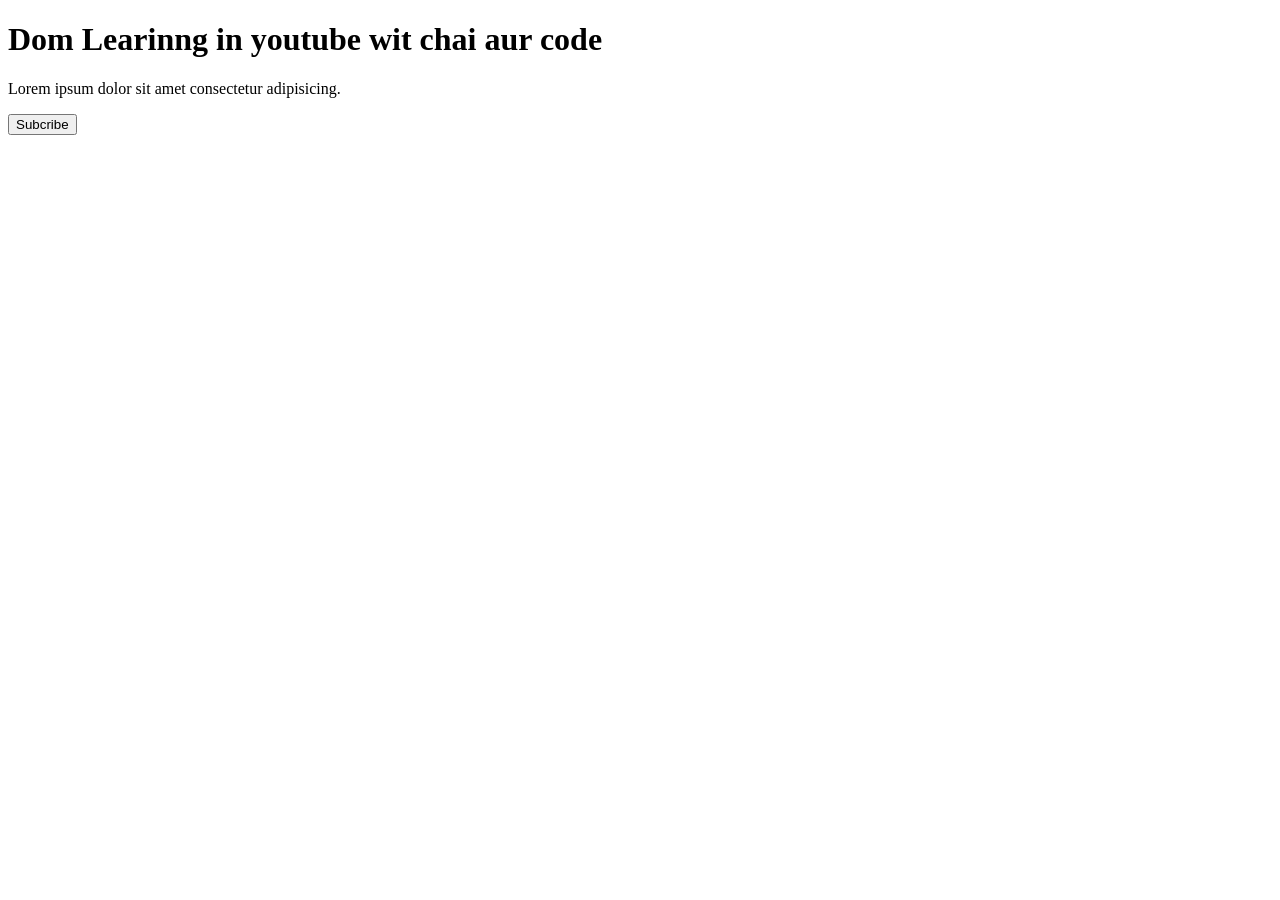
<file: Dom/index.html>
<!DOCTYPE html>
<html lang="en">

<head>
    <meta charset="UTF-8">
    <meta name="viewport" content="width=device-width, initial-scale=1.0">
    <title>Dom Learinng</title>
</head>

<body>
    <div class="demo">
        <h1 class="Heading">
            Dom Learinng in youtube wit chai aur code
        </h1>
        <p>Lorem ipsum dolor sit amet consectetur adipisicing.</p>

        <button id="btn">Subcribe</button>





        
        <!-- <script>
            const btn = document.getElementById("btn");
            btn.addEventListener("click", () => {
                btn.innerText = "Subscribed";
            })
        </script> -->
    </div> 
</body>

</html>
</file>
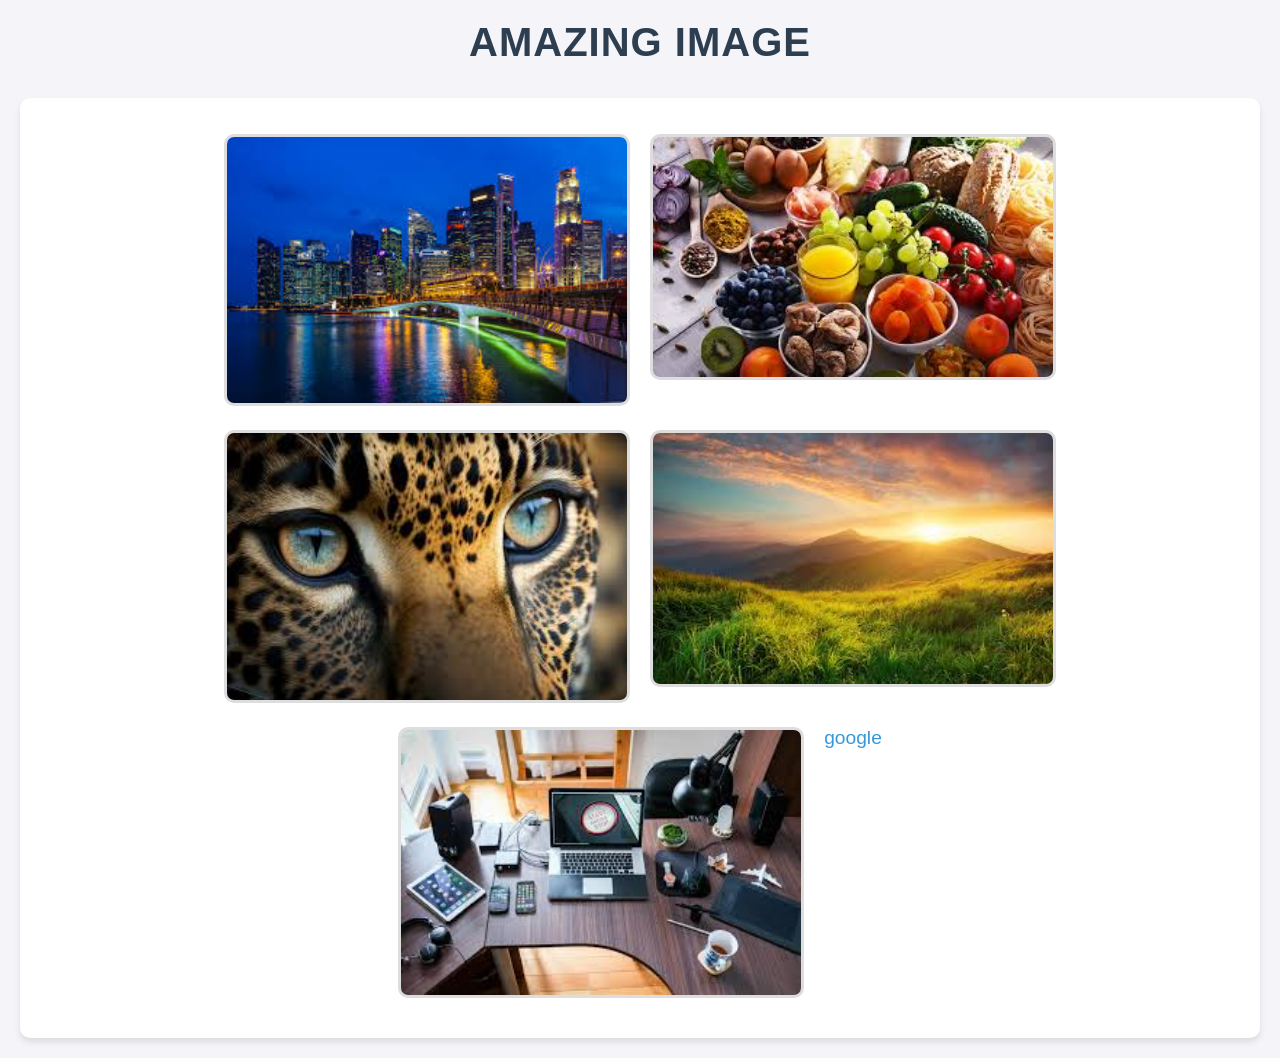
<file: Event/index.html>
<!DOCTYPE html>
<html lang="en">
<head>
    <meta charset="UTF-8">
    <meta name="viewport" content="width=device-width, initial-scale=1.0">
    <title>Learn Event function</title>
    <link rel="stylesheet" href="./style.css">
</head>
<body>
    <h2>Amazing Image </h2>
    <div>
        <ul id="images">
            <li><img width="400px" id="city" src="./image/city.jpeg" alt="city"></li>
            <li><img width="400px" id="food" src="./image/food.jpeg" alt="food"></li>
            <li><img width="400px" id="animal" src="./image/animal.jpeg" alt="animal"></li>
            <li><img width="400px" id="nature" src="./image/nature.jpeg" alt="nature"></li>
            <li><img width="400px" id="tech" src="./image/tech.jpeg" alt="tech"></li>
            <li> <a href="https://google.com" id="google"> google</a></li>
        </ul>
    </div>
    <script src="./event.js"></script>
</body>
</html>
</file>
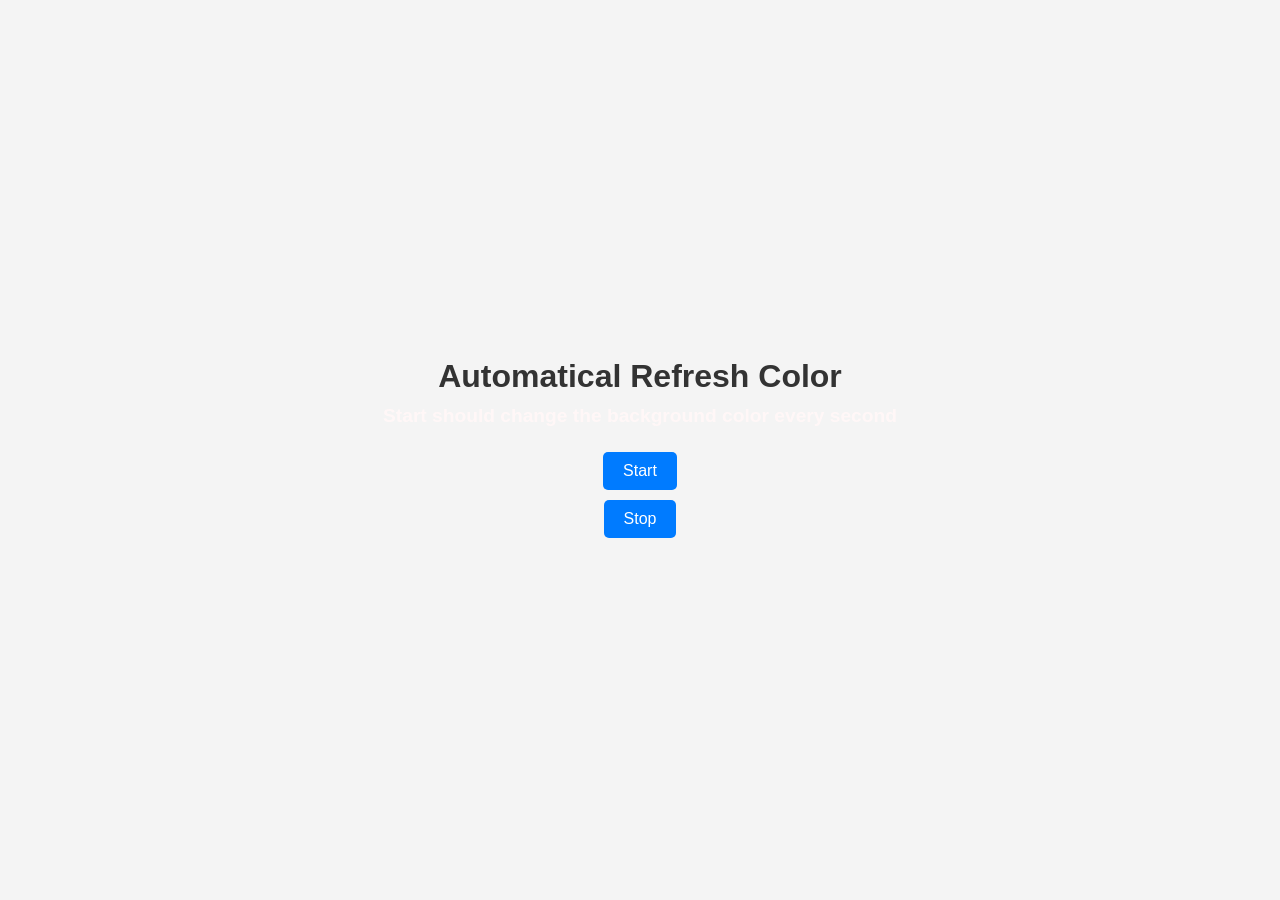
<file: Async/project1/index.html>
<!DOCTYPE html>
<html lang="en">
<head>
    <meta charset="UTF-8">
    <meta name="viewport" content="width=device-width, initial-scale=1.0">
    <link rel="stylesheet" href="style.css">
    <title>Change Background</title>
</head>
<body>
    <h1>Automatical Refresh Color</h1>
    <h2>Start should change the background color every second</h2>
    <button id="start">Start</button>
    <button id="stop">Stop</button>
    <script src="./app.js"></script>
</body>
</html>
</file>
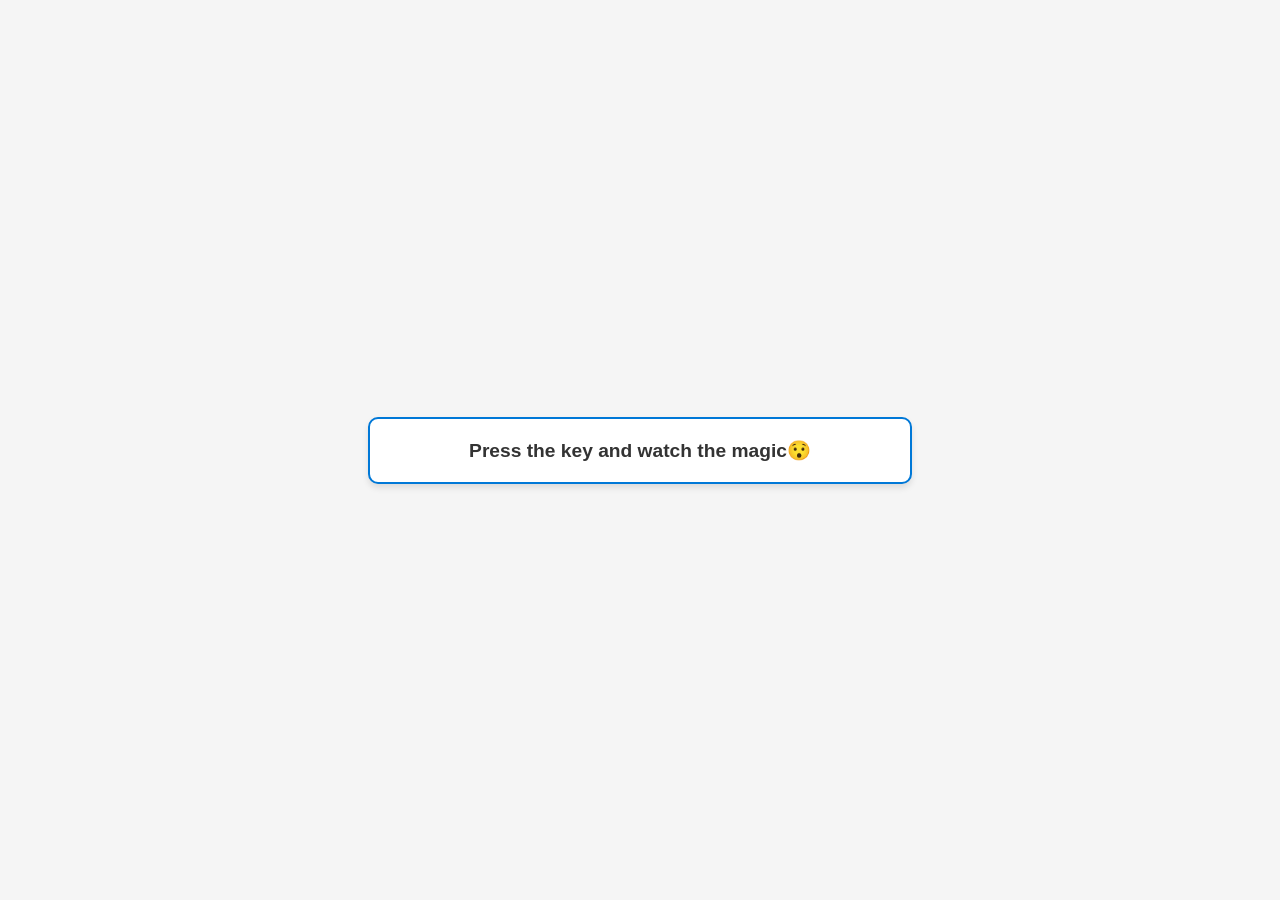
<file: Async/project2/index.html>
<!DOCTYPE html>
<html lang="en">
<head>
    <meta charset="UTF-8">
    <meta name="viewport" content="width=device-width, initial-scale=1.0">
    <title>Document</title>
    <link rel="stylesheet" href="./style.css">
</head>
<body>
    <div class="project">
        <div id="insert">
            <div class="key">
                Press the key and watch the magic😯
            </div>
        </div>
    </div>

    <script src="./script.js"></script>
</body>
</html>
</file>
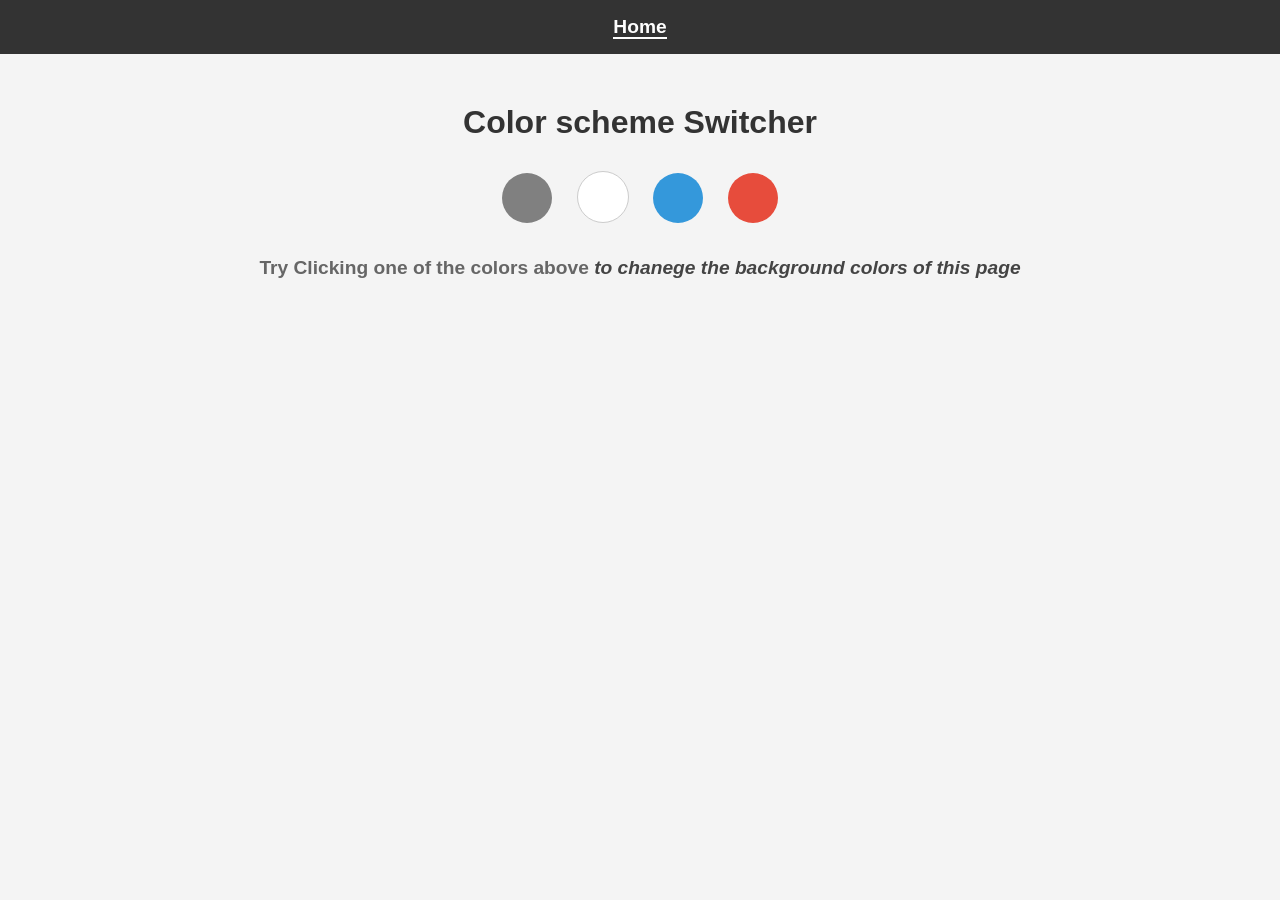
<file: Beginners Project/project/index.html>
<!DOCTYPE html>
<html lang="en">
<head>
    <meta charset="UTF-8">
    <meta name="viewport" content="width=device-width, initial-scale=1.0">
    <link rel="stylesheet" href="./style.css">
    <title>Beginners Project</title>
</head>
<body>
    <nav>
        <a href="/" aria-current="page">Home</a>
    </nav>
    <div class="canvas">
        <h1>Color scheme Switcher</h1>
        <sapn class="button" id="grey"></sapn>
        <sapn class="button" id="white"></sapn>
        <sapn class="button" id="blue"></sapn>
        <sapn class="button" id="red"></sapn>
        <h2>Try Clicking one of the colors above
            <span>to chanege the background colors of this page</span>
        </h2>
    </div>
    <script src="./App.js"></script>
</body>
</html>
</file>
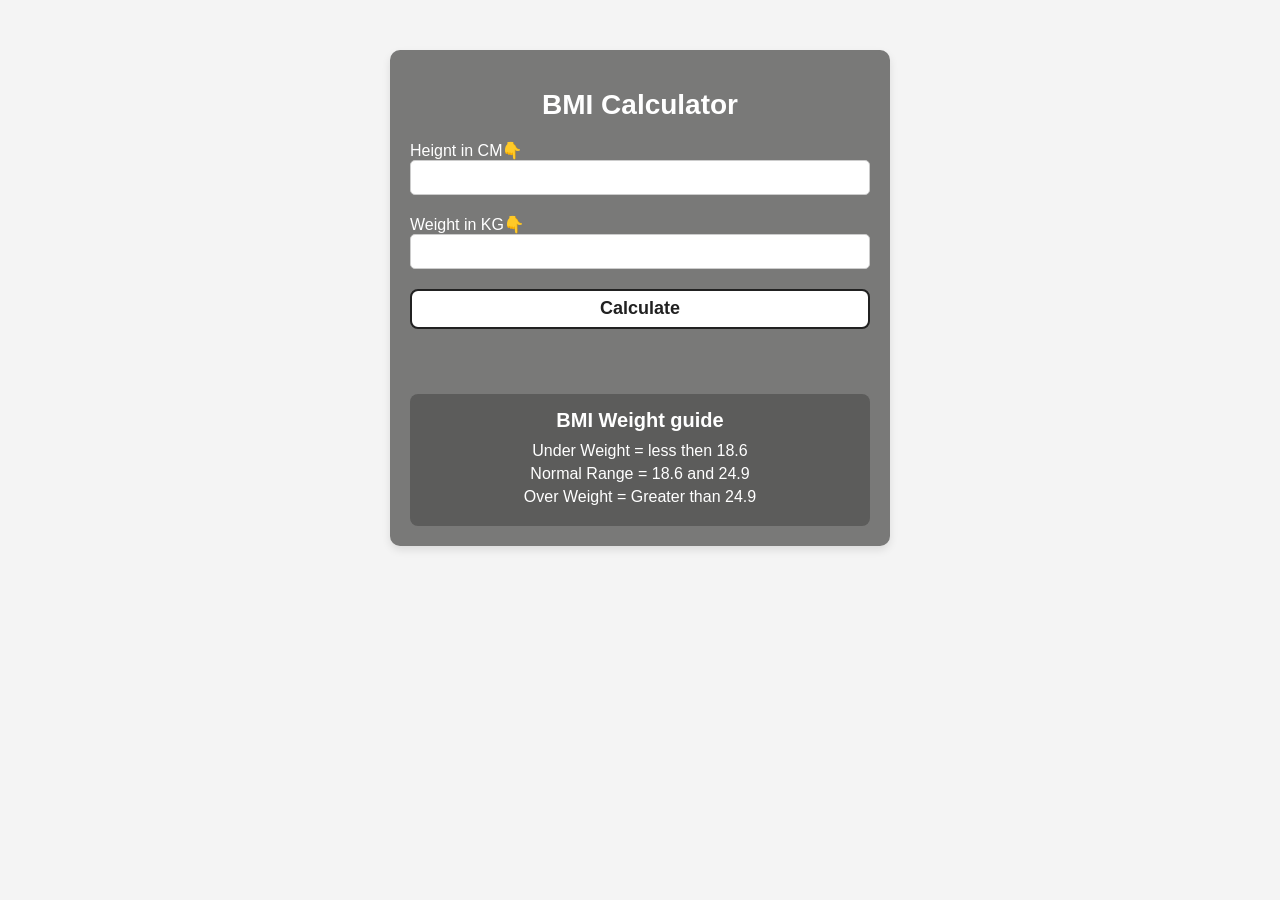
<file: Beginners Project/project2/index.html>
<!DOCTYPE html>
<html lang="en">

<head>
    <meta charset="UTF-8">
    <meta name="viewport" content="width=device-width, initial-scale=1.0">
    <link rel="stylesheet" href="./style.css">
    <title>BMI GENERATOR</title>
</head>

<body>
    <div class="container">
        <h1>BMI Calculator</h1>
        <form class="form">
            <p>
                <label>Heignt in CM👇 
                <input type="text" id="height">
                </label>
            </p>
            <p>
                <label>Weight in KG👇 
                <input type="text" id="weight">
                </label>
            </p>
            <button>Calculate</button>
            <div id="result"></div>
            <div id="weight-guide">
                <h3>BMI Weight guide</h3>
                <p>Under Weight = less then 18.6</p>
                <p>Normal Range = 18.6 and 24.9</p>
                <p>Over Weight = Greater than 24.9</p>
            </div>
        </form>
    </div>

    <script src="./App.js"></script>
</body>

</html>
</file>
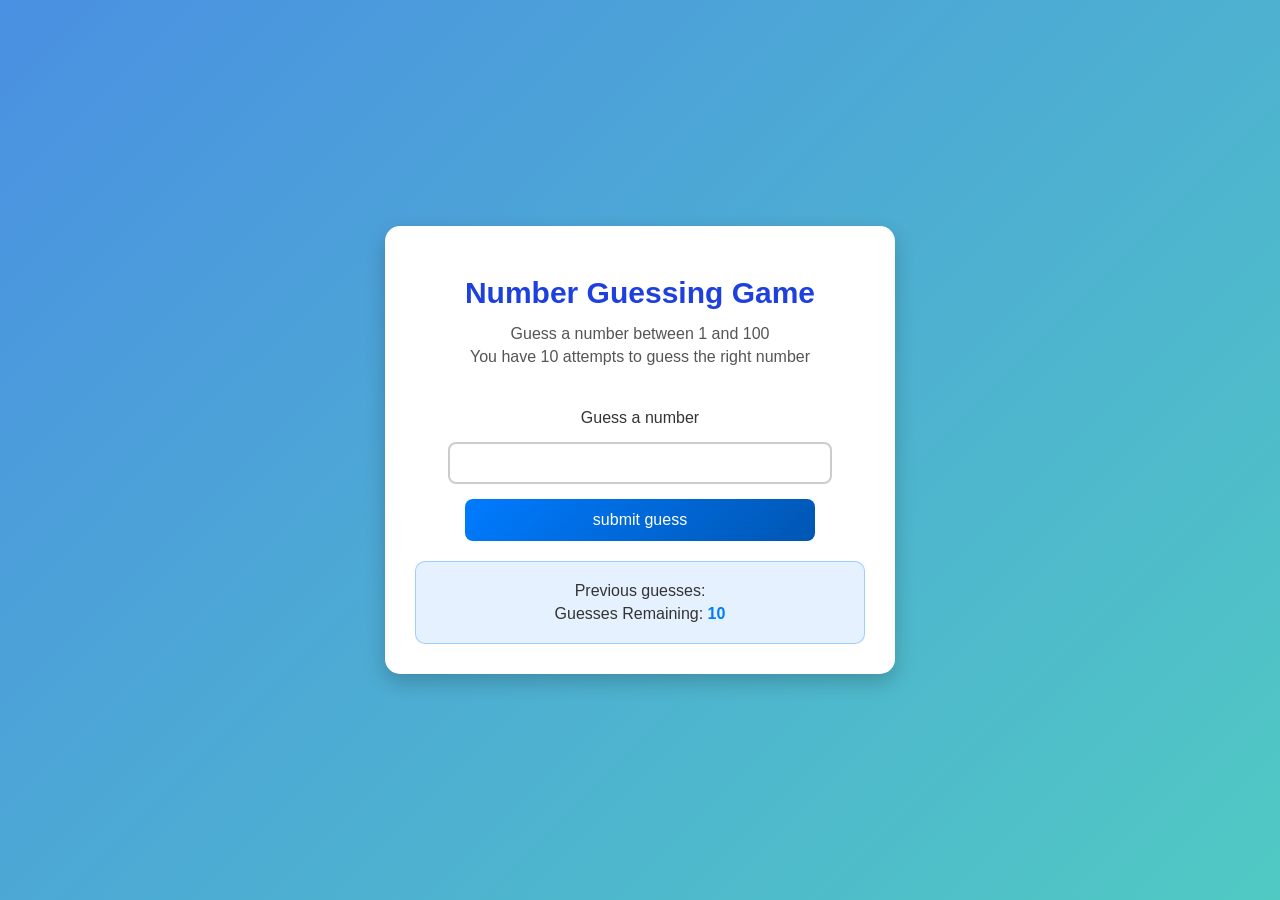
<file: Beginners Project/project4/index.html>
<!DOCTYPE html>
<html lang="en">

<head>
    <meta charset="UTF-8">
    <meta name="viewport" content="width=device-width, initial-scale=1.0">
    <title>Document</title>
    <link rel="stylesheet" href="./style.css">
</head>

<body>
    <div class="Wrapper">
        <h1>Number Guessing Game</h1>
        <p>Guess a number between 1 and 100</p>
        <p>You have 10 attempts to guess the right number</p>
        <br>
        <form class="form">
            <label for="guessField" id="guess">Guess a number</label>
            <input type="text" id="guessField" class="guessField">
            <input type="submit" id="subt" value="submit guess">
        </form>

        <div class="resultParse">
            <p>Previous guesses: <span class="guesses"></span></p>
            <p>Guesses Remaining: <span class="lastResult">10</span></p>
            <p class="lowOrHi"></p>
        </div>
    </div>

    <script src="./script.js"></script>
</body>

</html>
</file>
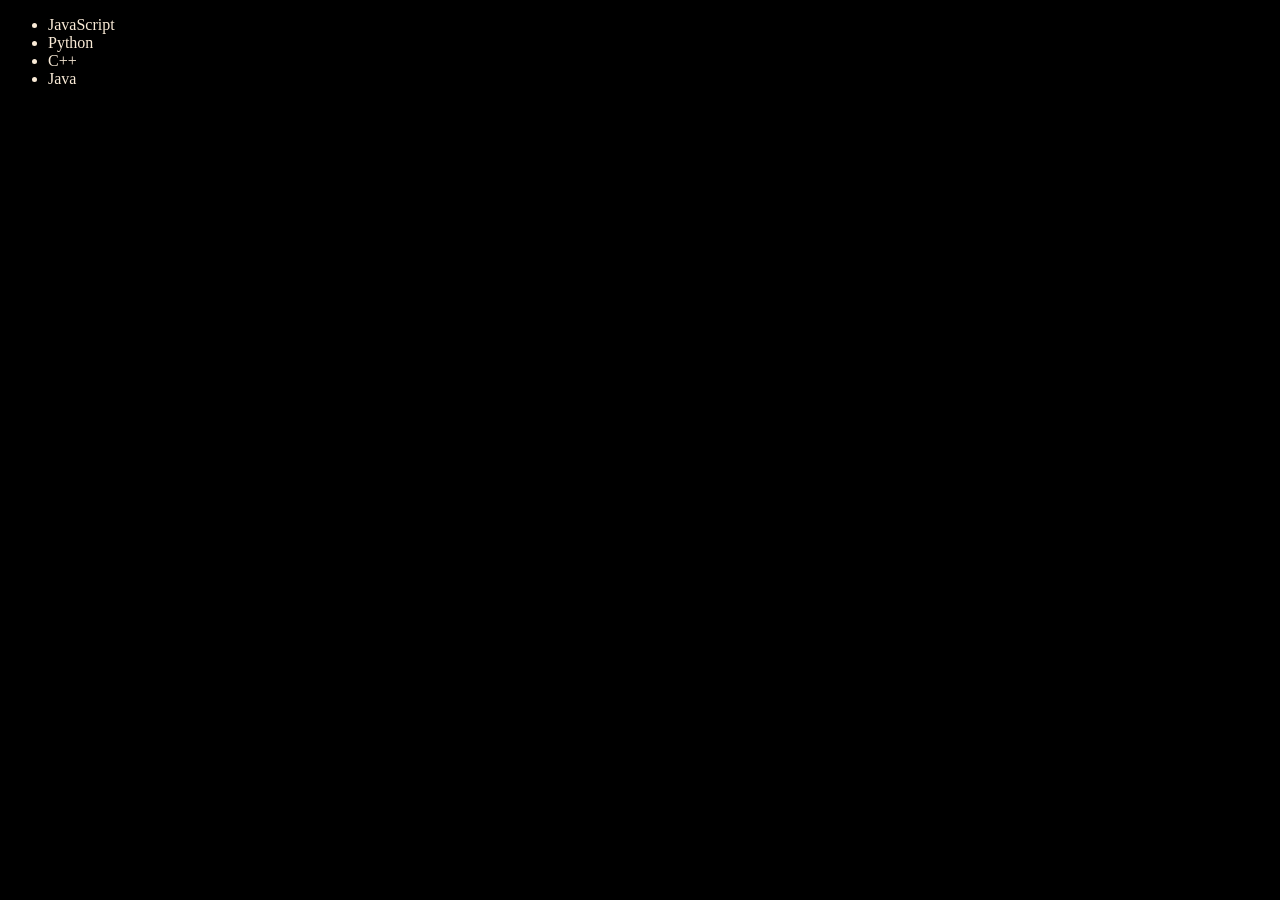
<file: Dom/indix.html>
<!DOCTYPE html>
<html lang="en">

<head>
    <meta charset="UTF-8">
    <meta name="viewport" content="width=device-width, initial-scale=1.0">
    <title>Document</title>
</head>

<body style="background-color: black; color: antiquewhite;">
    <ul class="language">
        <li>JavaScript</li>
    </ul>
</body>
<script>
    function addLanguage(language) {
        const li = document.createElement("li");
        li.innerText = language;
        document.querySelector(".language").appendChild(li);
    }
    addLanguage("Python");
    addLanguage("C++");

    //Same method
    function addoptmizelanguage(language) {
        const li = document.createElement("li");
        li.appendChild(document.createTextNode(language));
        document.querySelector(".language").appendChild(li);
    }
    addoptmizelanguage("Java");

    //Edit
    const secondLang = document.querySelector("li: nth-child(2)");
    const newLi = document.createElement("li");
    newLi.innerText = "Ruby";
    secondLang.replaceWith(newLi);

    
</script>

</html>
</file>
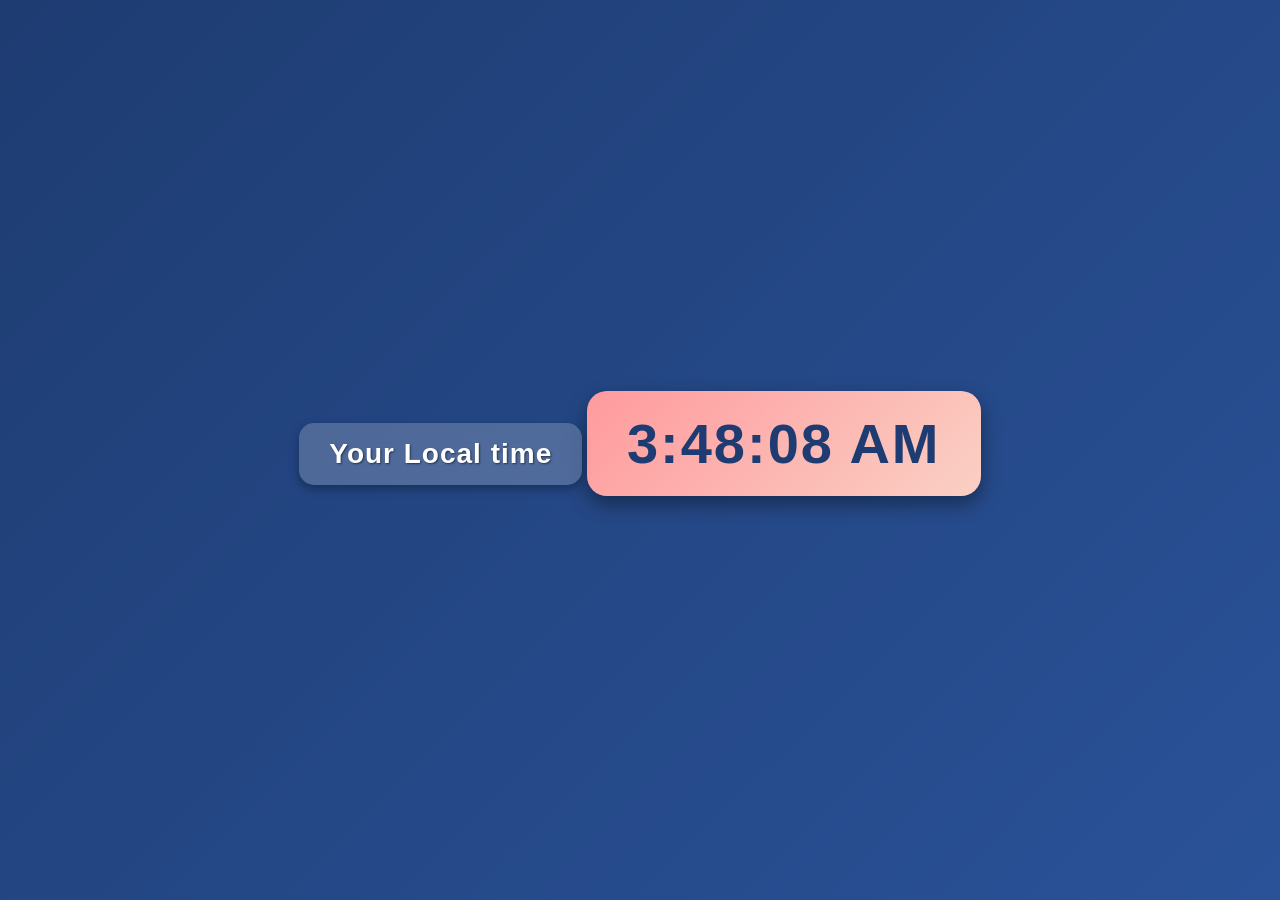
<file: Beginners Project/project3/Time.html>
<!DOCTYPE html>
<html lang="en">

<head>
    <meta charset="UTF-8">
    <meta name="viewport" content="width=device-width, initial-scale=1.0">
    <title>Document</title>
    <link rel="stylesheet" href="./style.css">
</head>

<body>
    <div class="center">
        <div id="banner"><span>Your Local time</span></div>
        <div id="clock"></div>
    </div>


    <script src="./script.js"></script>
</body>

</html>
</file>
<file: Event/style.css>
/* General Styles */
body {
    font-family: Arial, sans-serif;
    margin: 0;
    padding: 0;
    background-color: #f4f4f9;
    color: #333;
    text-align: center;
}

/* Header */
h2 {
    margin-top: 20px;
    color: #2c3e50;
    font-size: 2.5em;
    text-transform: uppercase;
    letter-spacing: 1px;
}

/* Image List Container */
div {
    margin: 20px auto;
    padding: 20px;
    max-width: 1200px;
    background: #ffffff;
    box-shadow: 0 4px 6px rgba(0, 0, 0, 0.1);
    border-radius: 10px;
}

/* Image List */
#images {
    list-style-type: none;
    padding: 0;
    display: flex;
    flex-wrap: wrap;
    justify-content: center;
    gap: 20px;
}

/* Individual List Items */
#images li {
    list-style: none;
}

/* Images */
#images img {
    border: 3px solid #ddd;
    border-radius: 10px;
    transition: transform 0.3s, box-shadow 0.3s;
}

/* Image Hover Effect */
#images img:hover {
    transform: scale(1.05);
    box-shadow: 0 8px 15px rgba(0, 0, 0, 0.2);
}

/* Links inside the List */
#images a {
    text-decoration: none;
    font-size: 1.2em;
    color: #3498db;
}

/* Add some margin for mobile responsiveness */
@media screen and (max-width: 768px) {
    #images {
        flex-direction: column;
        align-items: center;
    }

    #images img {
        width: 90%;
    }
}

/* 
All Learn Event function

type, timestamp, target, defaultPrevented
toElement, srcElement, currentTarget
which, pageX, pageY, clientX, clientY
screenX, screenY
offsetX, offsetY
altKey, ctrlKey, metaKey, shiftKey, */
</file>
<file: Async/project1/style.css>
* {
    margin: 0;
    padding: 0;
    box-sizing: border-box;
}

body {
    font-family: Arial, sans-serif;
    display: flex;
    flex-direction: column;
    align-items: center;
    justify-content: center;
    height: 100vh;
    margin: 0;
    background-color: #f4f4f4;
    text-align: center;
}

h1 {
    font-size: 2rem;
    color: #333;
    margin-bottom: 10px;
}

h2 {
    font-size: 1.2rem;
    color: #fff7f7;
    margin-bottom: 20px;
}

button {
    padding: 10px 20px;
    margin: 5px;
    font-size: 1rem;
    color: #fff;
    background-color: #007BFF;
    border: none;
    border-radius: 5px;
    cursor: pointer;
    transition: background-color 0.3s ease;
}

button:hover {
    background-color: #0056b3;
}

button:active {
    transform: scale(0.98);
}

@media (max-width: 600px) {
    h1 {
        font-size: 1.5rem;
    }

    h2 {
        font-size: 1rem;
    }

    button {
        font-size: 0.9rem;
        padding: 8px 15px;
    }
}
</file>
<file: Async/project2/style.css>
/* General Styles */
body {
    margin: 0;
    font-family: Arial, sans-serif;
    display: flex;
    justify-content: center;
    align-items: center;
    min-height: 100vh;
    background-color: #f5f5f5;
}

.project {
    text-align: center;
    padding: 20px;
    border: 2px solid #0078d7;
    border-radius: 10px;
    background-color: #ffffff;
    box-shadow: 0 4px 6px rgba(0, 0, 0, 0.1);
    width: 90%;
    max-width: 500px;
}

.key {
    font-size: 1.2rem;
    font-weight: bold;
    color: #333;
}

/* Responsive Adjustments */
@media (max-width: 768px) {
    .key {
        font-size: 1rem;
    }

    .project {
        width: 80%;
    }
}

@media (max-width: 480px) {
    .key {
        font-size: 0.9rem;
    }

    .project {
        width: 95%;
        padding: 15px;
    }
}
</file>
<file: Beginners Project/project/style.css>
/* style.css */

body {
    margin: 0;
    font-family: Arial, sans-serif;
    text-align: center;
    background-color: #f4f4f4;
    color: #333;
    transition: background-color 0.3s ease, color 0.3s ease;
}

nav {
    background-color: #333;
    padding: 1em;
}

nav a {
    color: white;
    text-decoration: none;
    font-size: 1.2em;
}

nav a[aria-current="page"] {
    font-weight: bold;
    border-bottom: 2px solid #fff;
}

.canvas {
    margin-top: 50px;
}

h1 {
    font-size: 2em;
    margin-bottom: 20px;
}

h2 {
    font-size: 1.2em;
    color: #666;
    margin-top: 20px;
}

h2 span {
    font-style: italic;
    color: #444;
}

.button {
    display: inline-block;
    width: 50px;
    height: 50px;
    margin: 10px;
    border-radius: 50%;
    cursor: pointer;
    transition: transform 0.2s ease;
}

.button:hover {
    transform: scale(1.1);
}

#grey {
    background-color: #808080;
}

#white {
    background-color: #ffffff;
    border: 1px solid #ccc;
}

#blue {
    background-color: #3498db;
}

#red {
    background-color: #e74c3c;
}
</file>
<file: Beginners Project/project2/style.css>
/* General Styles */
body {
    font-family: Arial, sans-serif;
    margin: 0;
    padding: 0;
    background-color: #f4f4f4;
    color: #333;
}

/* Container Styles */
.container {
    width: 90%;
    /* Responsive width */
    max-width: 500px;
    /* Maximum width for larger screens */
    margin: 50px auto;
    /* Center the container with spacing */
    padding: 20px;
    background-color: #797978;
    border-radius: 10px;
    /* Rounded corners */
    box-shadow: 0 4px 8px rgba(0, 0, 0, 0.1);
    /* Subtle shadow */
    color: #fff;
    /* White text color */
    box-sizing: border-box;
}

/* Heading Styles */
h1 {
    text-align: center;
    margin-bottom: 20px;
    font-size: 28px;
}

/* Form Styles */
form {
    display: flex;
    flex-direction: column;
    gap: 15px;
    /* Add spacing between elements */
}

p {
    margin: 0;
}

label {
    font-size: 16px;
    margin-bottom: 5px;
    display: block;
}

/* Input Styles */
input {
    width: 100%;
    height: 35px;
    padding: 5px 10px;
    font-size: 16px;
    border: 1px solid #ccc;
    border-radius: 5px;
    box-sizing: border-box;
}

/* Button Styles */
button {
    width: 100%;
    /* Full width for responsiveness */
    height: 40px;
    background-color: #fff;
    color: #212121;
    font-size: 18px;
    font-weight: bold;
    border: 2px solid #212121;
    border-radius: 8px;
    cursor: pointer;
    transition: all 0.3s ease;
}

button:hover {
    background-color: #212121;
    color: #fff;
}

/* Result Section */
#result {
    font-size: 20px;
    text-align: center;
    margin-top: 15px;
    color: #f1f1f1;
}

/* Weight Guide */
#weight-guide {
    background-color: #5c5c5b;
    padding: 15px;
    border-radius: 8px;
    margin-top: 20px;
}

#weight-guide h3 {
    margin: 0 0 10px 0;
    font-size: 20px;
    text-align: center;
}

#weight-guide p {
    margin: 5px 0;
    font-size: 16px;
    text-align: center;
}

/* Responsive Styles */
@media (max-width: 768px) {
    h1 {
        font-size: 24px;
    }

    label,
    #weight-guide h3 {
        font-size: 18px;
    }

    input {
        height: 30px;
        font-size: 14px;
    }

    button {
        font-size: 16px;
    }

    #weight-guide p {
        font-size: 14px;
    }
}

@media (max-width: 576px) {
    .container {
        padding: 15px;
    }

    h1 {
        font-size: 22px;
    }

    button {
        font-size: 14px;
        height: 35px;
    }

    #result {
        font-size: 18px;
    }
}
</file>
<file: Beginners Project/project4/style.css>
body {
    margin: 0;
    padding: 0;
    font-family: 'Poppins', sans-serif;
    background: linear-gradient(135deg, #4a90e2, #50c9c3);
    color: #333;
    display: flex;
    justify-content: center;
    align-items: center;
    min-height: 100vh;
    text-align: center;
    box-sizing: border-box;
    overflow: hidden;
}

.Wrapper {
    background: #ffffff;
    padding: 30px;
    border-radius: 15px;
    box-shadow: 0 8px 20px rgba(0, 0, 0, 0.2);
    max-width: 450px;
    width: 90%;
    animation: fadeIn 1.2s ease-in-out;
}

h1 {
    font-size: 30px;
    margin-bottom: 15px;
    color: #1d40de;
    font-weight: 700;
}

p {
    font-size: 16px;
    margin: 5px 0;
    color: #555;
}

.form {
    margin: 20px 0;
    display: flex;
    flex-direction: column;
    align-items: center;
}

label {
    font-size: 16px;
    margin-bottom: 10px;
    color: #333;
}

.guessField {
    width: 100%;
    max-width: 350px;
    padding: 10px 15px;
    margin-top: 5px;
    border: 2px solid #ccc;
    border-radius: 8px;
    font-size: 16px;
    transition: border-color 0.3s ease;
}

.guessField:focus {
    border-color: #007BFF;
    outline: none;
    box-shadow: 0 0 8px rgba(0, 123, 255, 0.4);
}

#subt {
    margin-top: 15px;
    width: 100%;
    max-width: 350px;
    padding: 12px 20px;
    background: linear-gradient(135deg, #007BFF, #0056b3);
    color: #fff;
    border: none;
    border-radius: 8px;
    font-size: 16px;
    cursor: pointer;
    transition: background 0.3s ease, transform 0.2s;
}

#subt:hover {
    background: linear-gradient(135deg, #0056b3, #004494);
    transform: scale(1.05);
}

.resultParse {
    margin-top: 20px;
    padding: 15px;
    background: rgba(0, 123, 255, 0.1);
    border: 1px solid rgba(0, 123, 255, 0.3);
    border-radius: 10px;
}

.resultParse p {
    font-size: 16px;
    margin: 5px 0;
    color: #333;
}

span {
    font-weight: bold;
    color: #007BFF;
}

/* Keyframe Animations */
@keyframes fadeIn {
    from {
        opacity: 0;
        transform: translateY(-20px);
    }

    to {
        opacity: 1;
        transform: translateY(0);
    }
}

/* Responsive Design */
@media (max-width: 768px) {
    .Wrapper {
        padding: 20px;
    }

    h1 {
        font-size: 26px;
    }

    p {
        font-size: 14px;
    }

    .guessField {
        padding: 10px;
        font-size: 14px;
    }

    #subt {
        padding: 10px 15px;
        font-size: 14px;
    }

    .resultParse p {
        font-size: 14px;
    }
}

@media (max-width: 480px) {
    h1 {
        font-size: 22px;
    }

    p {
        font-size: 13px;
    }

    .guessField {
        font-size: 13px;
    }

    #subt {
        font-size: 13px;
    }

    .resultParse p {
        font-size: 13px;
    }
}
</file>
<file: Beginners Project/project3/style.css>
/* style.css */

body {
    margin: 0;
    padding: 0;
    display: flex;
    justify-content: center;
    align-items: center;
    height: 100vh;
    background: linear-gradient(135deg, #1e3c72, #2a5298);
    font-family: 'Poppins', sans-serif;
    color: #fff;
    text-shadow: 1px 1px 2px rgba(0, 0, 0, 0.5);
    overflow: hidden;
}

.center {
    text-align: center;
    animation: fadeIn 1.5s ease-in-out;
}

#banner {
    font-size: 28px;
    font-weight: 600;
    margin-bottom: 25px;
    padding: 15px 30px;
    background-color: rgba(255, 255, 255, 0.2);
    border-radius: 15px;
    display: inline-block;
    box-shadow: 0 4px 10px rgba(0, 0, 0, 0.3);
    letter-spacing: 1px;
    backdrop-filter: blur(10px);
}

#clock {
    font-size: 56px;
    font-weight: bold;
    padding: 20px 40px;
    background: linear-gradient(135deg, #ff9a9e, #fad0c4);
    color: #1e3c72;
    border-radius: 20px;
    display: inline-block;
    box-shadow: 0 8px 20px rgba(0, 0, 0, 0.4);
    text-shadow: none;
    letter-spacing: 2px;
    animation: glow 1.5s infinite ease-in-out;
}


@media (max-width: 768px) {
    #banner {
        font-size: 22px;
        padding: 10px 20px;
    }

    #clock {
        font-size: 42px;
        padding: 15px 30px;
    }
}
</file>
